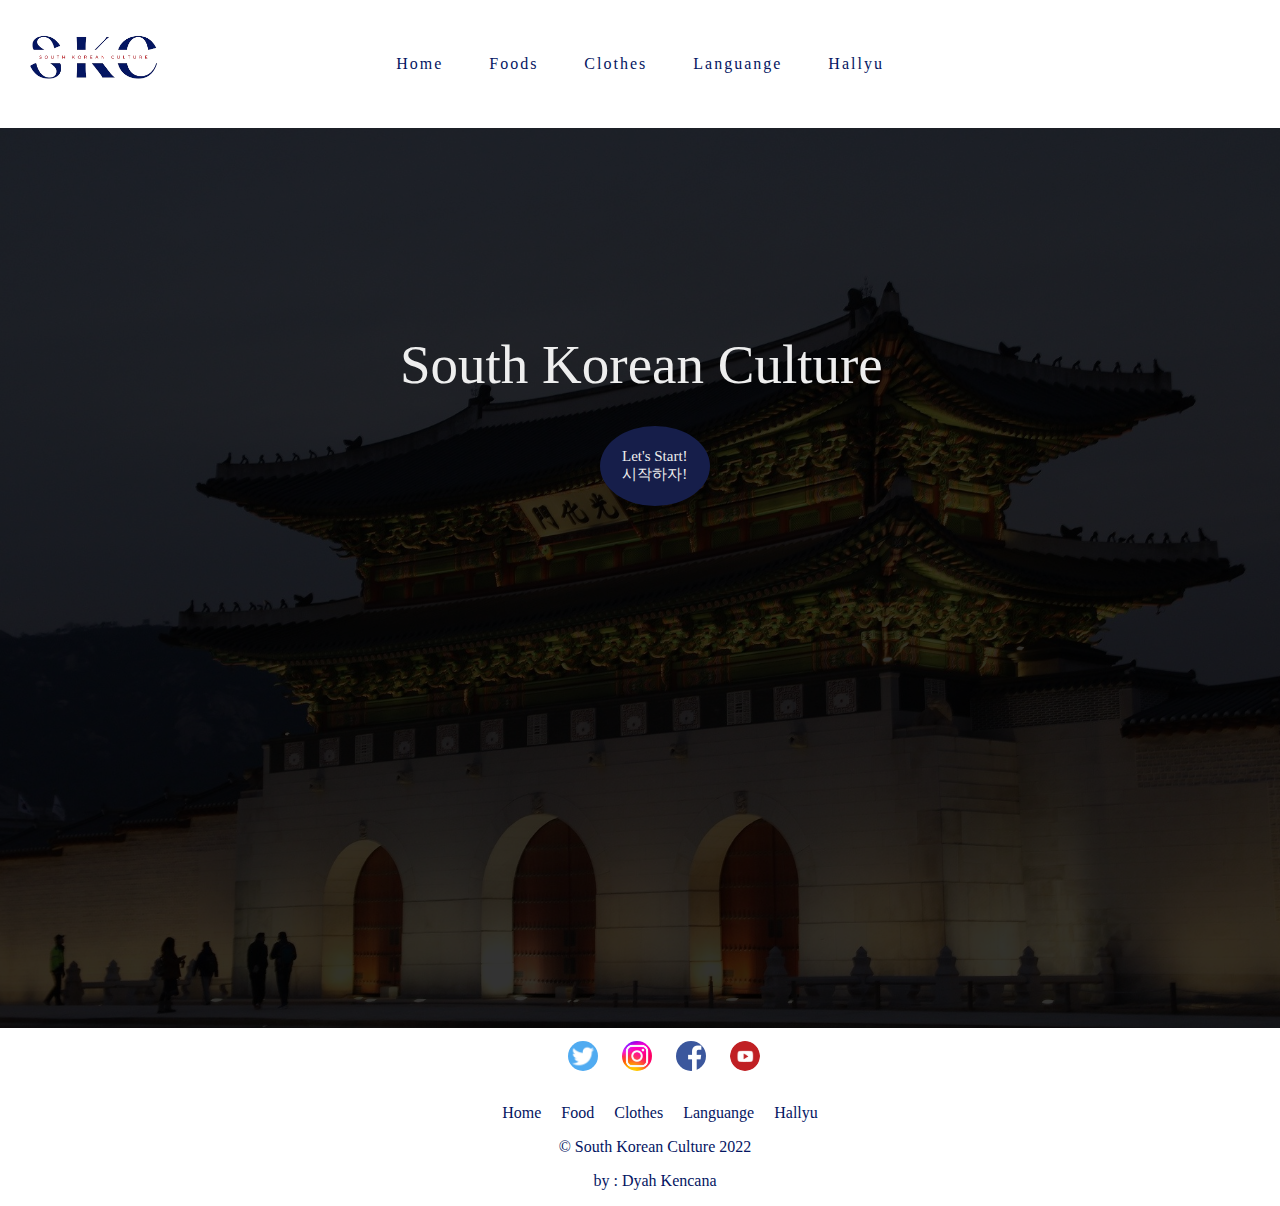
<file: index.html>
<!-- 
    Nama : Putu Dyah Kencana Dewi
    NIM : 2001020003
 -->


<!DOCTYPE html>
<html lang="en">
<head>
    <meta charset="UTF-8">
    <meta http-equiv="X-UA-Compatible" content="IE=edge">
    <meta name="viewport" content="width=device-width, initial-scale=1.0">
    <title>Korean Culture</title>
    <link href="./img/sk1-asli.jpg" rel="icon">
    <link rel="stylesheet" href="style.css">
</head>
<body>
    <header>
        <div class="menu-header">
        <div class="logo">
            <img src="./img/sk1.png" alt="Logo">
        </div>
        <div class="menu">
            <a href="index.html">Home</a>
            <a href="foods.html">Foods</a>
            <a href="clothes.html">Clothes</a>
            <a href="languange.html">Languange</a>
            <a href="hallyu.html">Hallyu</a>
        </div>
        </div>
    </header>
    <section class="main">
        <p>
            South Korean Culture
            <br>
        <span class="p2">
            <a href="foods.html"> 
            <button class="button">Let's Start!
                <br>
                시작하자!
            </button>
        </a>
        </span>
        </p>
    </section>
    <footer>
        <div class="closed-footer">
            <div class="logo-sosmed">
                <table>
                    <tr>
                        <td>
                            <a href="https://twitter.com/weareoneEXO?ref_src=twsrc%5Egoogle%7Ctwcamp%5Eserp%7Ctwgr%5Eauthor">
                            <img src="./img/twitter.jpg" alt="twitter">
                            </a>
                        </td>
                        <td>
                            <a href="https://www.instagram.com/saythename_17/">
                            <img src="./img/ig.jpg" alt="instagram">
                            </a>
                        </td>
                        <td>
                            <img src="./img/fb.jpg" alt="facebook">
                        </td>
                        <td>
                            <a href="https://www.youtube.com/watch?v=pU8Gu5aOWZ0">
                            <img src="./img/yt.jpg" alt="youtube">
                            </a>
                        </td>
                    </tr>
                </table>
            </div>
            <div class="footer-content">
                <ul>
                    <li><a href="./index.html">Home</a></li>
                    <li><a href="./foods.html">Food</a></li>
                    <li><a href="./clothes.htmll">Clothes</a></li>
                    <li><a href="./languange.htmltml">Languange</a></li>
                    <li><a href="./hallyu.htmll">Hallyu</a></li>
                </ul>
            </div>
            <div class="closed">
                <p>&copy; South Korean Culture 2022</p>
                <p class="dyah">by : Dyah Kencana</p>
            </div>
        </div>
    </footer>
</body>
</html>
</file>
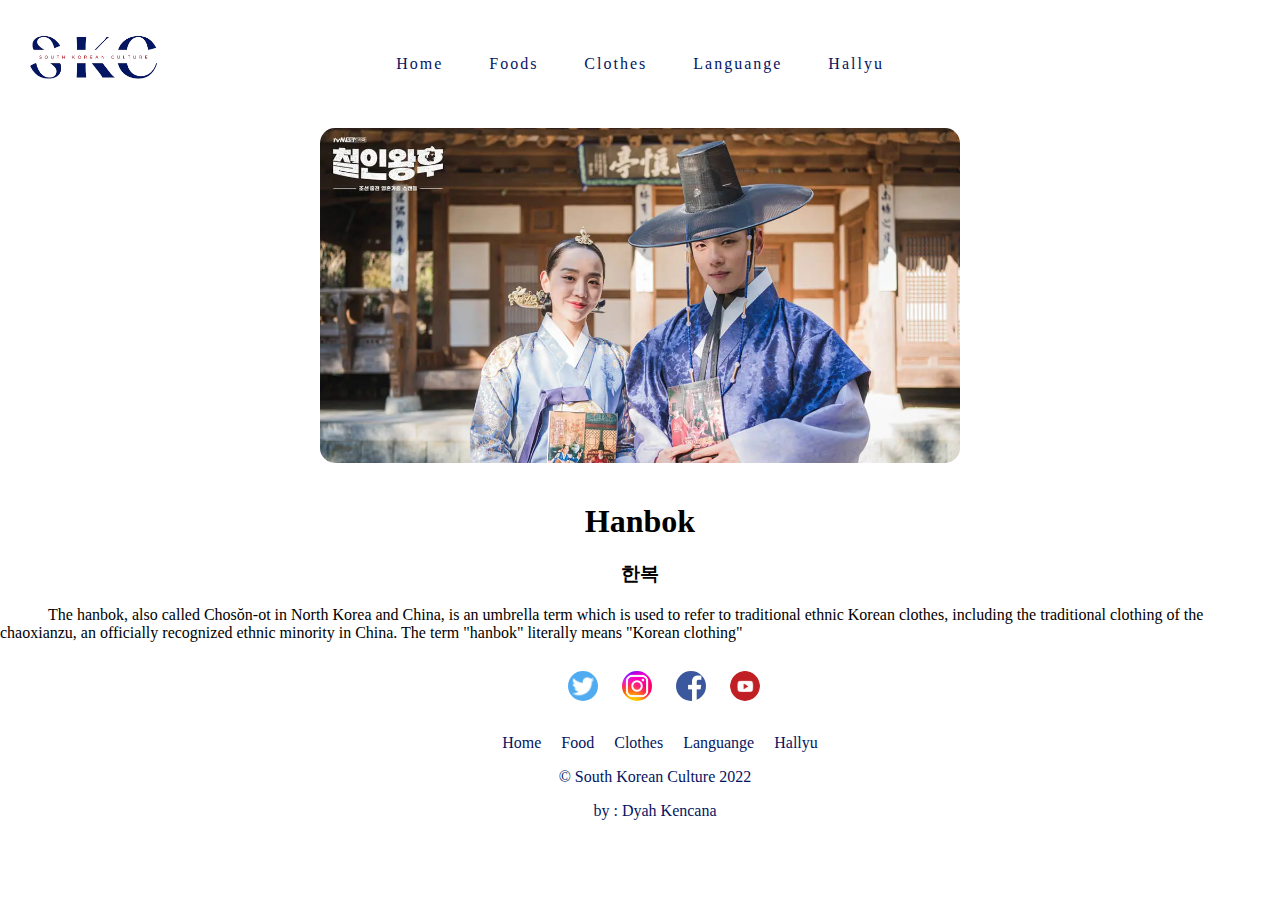
<file: clothes.html>
<!DOCTYPE html>
<html lang="en">
<head>
    <meta charset="UTF-8">
    <meta http-equiv="X-UA-Compatible" content="IE=edge">
    <meta name="viewport" content="width=device-width, initial-scale=1.0">
    <title>Korean Culture</title>
    <link href="./img/sk1-asli.jpg" rel="icon">
    <link rel="stylesheet" href="style.css">
</head>
<body>
    <header>
        <div class="menu-header">
        <div class="logo">
            <img src="./img/sk1.png" alt="Logo">
        </div>
        <div class="menu">
            <a href="index.html">Home</a>
            <a href="foods.html">Foods</a>
            <a href="clothes.html">Clothes</a>
            <a href="languange.html">Languange</a>
            <a href="hallyu.html">Hallyu</a>
        </div>
        </div>
    </header>
    <div class="clothes-content">
        <img src="./img/hanbok.jpg" alt="hanbok">
        <br>
        <h1><center>Hanbok</center></h1>
        <h3><center>한복</center></h3>
        <p>The hanbok, also called Chosŏn-ot in North Korea and China, is an umbrella term which is used to refer to traditional ethnic Korean clothes, including the traditional clothing of the chaoxianzu, an officially recognized ethnic minority in China. The term "hanbok" literally means "Korean clothing"</p>

    </div>

    <footer>
        <div class="closed-footer">
            <div class="logo-sosmed">
                <table>
                    <tr>
                        <td>
                            <a href="https://twitter.com/weareoneEXO?ref_src=twsrc%5Egoogle%7Ctwcamp%5Eserp%7Ctwgr%5Eauthor">
                            <img src="./img/twitter.jpg" alt="twitter">
                            </a>
                        </td>
                        <td>
                            <a href="https://www.instagram.com/saythename_17/">
                            <img src="./img/ig.jpg" alt="instagram">
                            </a>
                        </td>
                        <td>
                            <img src="./img/fb.jpg" alt="facebook">
                        </td>
                        <td>
                            <a href="https://www.youtube.com/watch?v=pU8Gu5aOWZ0">
                            <img src="./img/yt.jpg" alt="youtube">
                            </a>
                        </td>
                    </tr>
                </table>
            </div>
            <div class="footer-content">
                <ul>
                    <li><a href="./index.html">Home</a></li>
                    <li><a href="./foods.html">Food</a></li>
                    <li><a href="./clothes.htmll">Clothes</a></li>
                    <li><a href="./languange.htmltml">Languange</a></li>
                    <li><a href="./hallyu.htmll">Hallyu</a></li>
                </ul>
            </div>
            <div class="closed">
                <p>&copy; South Korean Culture 2022</p>
                <p class="dyah">by : Dyah Kencana</p>
            </div>
        </div>
    </footer>
    
</body>
</html>
</file>
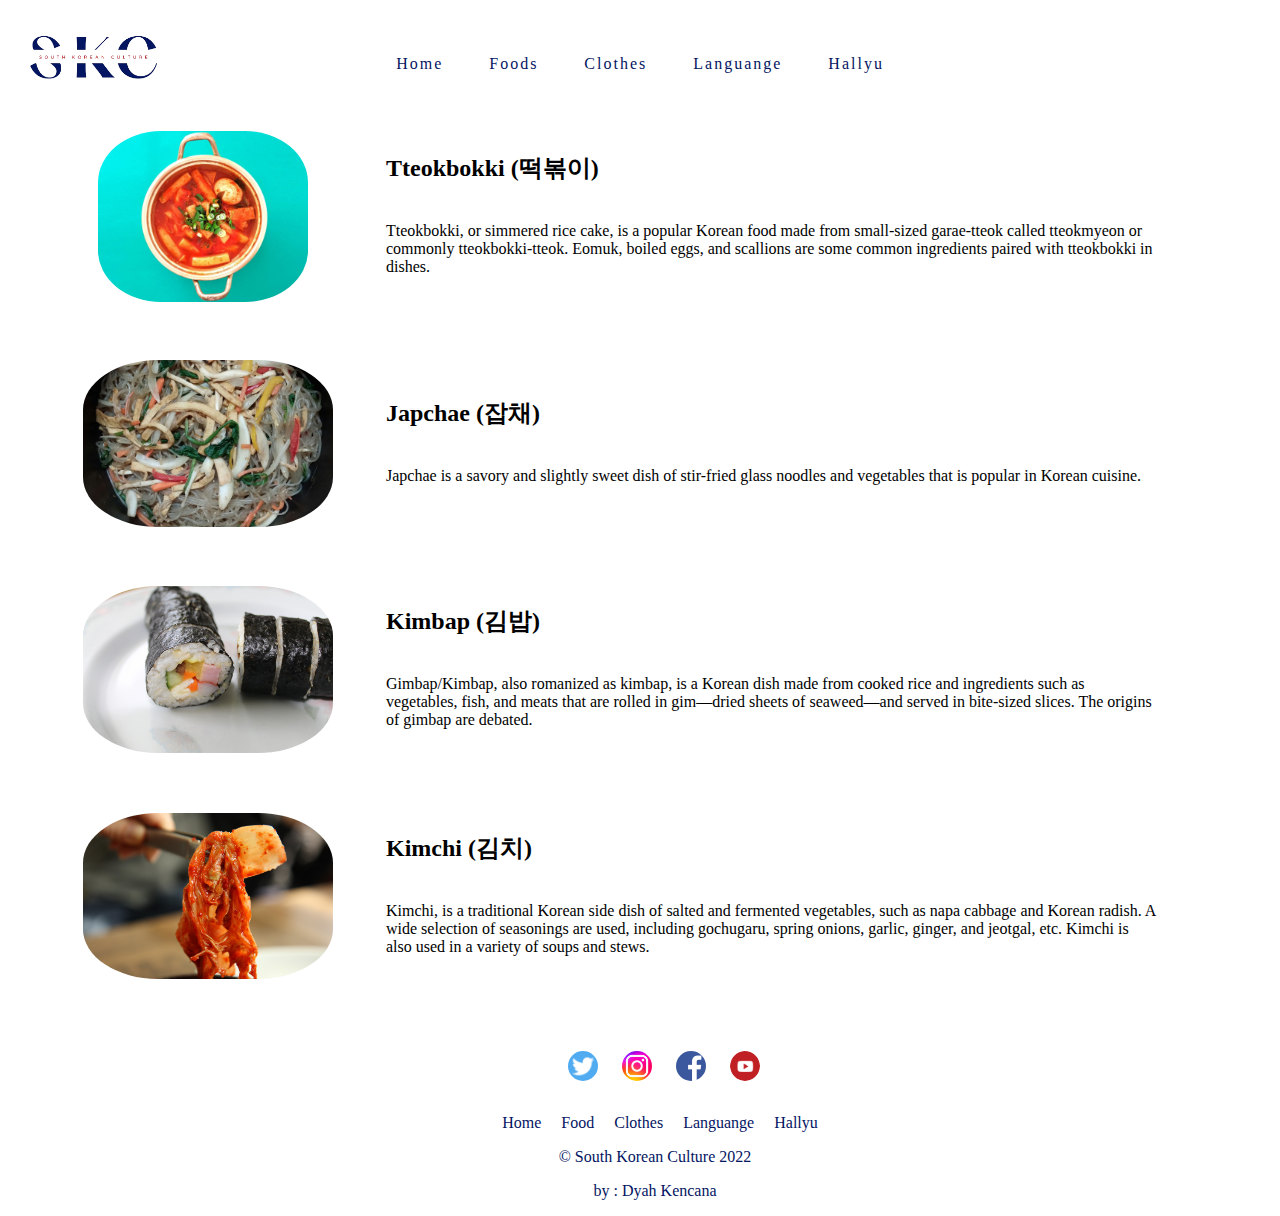
<file: foods.html>
<!DOCTYPE html>
<html lang="en">
<head>
    <meta charset="UTF-8">
    <meta http-equiv="X-UA-Compatible" content="IE=edge">
    <meta name="viewport" content="width=device-width, initial-scale=1.0">
    <title>Korean Culture</title>
    <link href="./img/sk1-asli.jpg" rel="icon">
    <link rel="stylesheet" href="style.css">
</head>
<body>
    <header>
        <div class="menu-header">
        <div class="logo">
            <img src="./img/sk1.png" alt="Logo">
        </div>
        <div class="menu">
            <a href="index.html">Home</a>
            <a href="foods.html">Foods</a>
            <a href="clothes.html">Clothes</a>
            <a href="languange.html">Languange</a>
            <a href="hallyu.html">Hallyu</a>
        </div>
        </div>
    </header>
    <div class="food-content">
        <!-- tbc untuk css ini -->
        <table>
            <tr>
                <td>
                    <img src="./img/tteok 1.jpg" 
                         alt="tteok" 
                         style="width: 210px; 
                         border-radius: 30%;
                         margin-bottom: 50px;
                         margin-left: 15px;">
                </td>
                <td class="text-td">
                    <h2>Tteokbokki (떡볶이)</h2>
                    <br>
                    Tteokbokki, or simmered rice cake, is a popular Korean food made from small-sized garae-tteok called tteokmyeon or commonly tteokbokki-tteok. Eomuk, boiled eggs, and scallions are some common ingredients paired with tteokbokki in dishes.
                </td>
            </tr>
            <tr>
                <td>
                    <img src="./img/japchae 1.jpg" 
                         alt="japchae" 
                         style="width: 250px; 
                         border-radius: 30%;
                         margin-bottom: 50px;"> 
                </td>
                <td class="text-td">
                    <h2>Japchae (잡채)</h2>
                    <br>
                    Japchae is a savory and slightly sweet dish of stir-fried glass noodles and vegetables that is popular in Korean cuisine.
                </td>
            </tr>
            <tr>
                <td>
                    <img src="./img/kimbap.jpg" 
                         alt="kimbap" 
                         style="width: 250px; 
                         border-radius: 30%;
                         margin-bottom: 50px;">
                </td>
                <td class="text-td">
                    <h2>Kimbap (김밥)</h2>
                    <br>
                    Gimbap/Kimbap, also romanized as kimbap, is a Korean dish made from cooked rice and ingredients such as vegetables, fish, and meats that are rolled in gim—dried sheets of seaweed—and served in bite-sized slices. The origins of gimbap are debated.
                </td>
            </tr>
            <tr>
                <td>
                    <img src="./img/kimchi.jpg" 
                         alt="kimchi" 
                         style="width: 250px; 
                         border-radius: 30%;
                         margin-bottom: 50px;">
                </td>
                <td class="text-td">
                    <h2>Kimchi (김치)</h2> 
                    <br>
                    Kimchi, is a traditional Korean side dish of salted and fermented vegetables, such as napa cabbage and Korean radish. A wide selection of seasonings are used, including gochugaru, spring onions, garlic, ginger, and jeotgal, etc. Kimchi is also used in a variety of soups and stews.
                </td>
            </tr>
        </table>
    </div>

    <footer>
        <div class="closed-footer">
            <div class="logo-sosmed">
                <table>
                    <tr>
                        <td>
                            <a href="https://twitter.com/weareoneEXO?ref_src=twsrc%5Egoogle%7Ctwcamp%5Eserp%7Ctwgr%5Eauthor">
                            <img src="./img/twitter.jpg" alt="twitter">
                            </a>
                        </td>
                        <td>
                            <a href="https://www.instagram.com/saythename_17/">
                            <img src="./img/ig.jpg" alt="instagram">
                            </a>
                        </td>
                        <td>
                            <img src="./img/fb.jpg" alt="facebook">
                        </td>
                        <td>
                            <a href="https://www.youtube.com/watch?v=pU8Gu5aOWZ0">
                            <img src="./img/yt.jpg" alt="youtube">
                            </a>
                        </td>
                    </tr>
                </table>
            </div>
            <div class="footer-content">
                <ul>
                    <li><a href="./index.html">Home</a></li>
                    <li><a href="./foods.html">Food</a></li>
                    <li><a href="./clothes.htmll">Clothes</a></li>
                    <li><a href="./languange.htmltml">Languange</a></li>
                    <li><a href="./hallyu.htmll">Hallyu</a></li>
                </ul>
            </div>
            <div class="closed">
                <p>&copy; South Korean Culture 2022</p>
                <p class="dyah">by : Dyah Kencana</p>
            </div>
        </div>
    </footer>
    
</body>
</html>
</file>
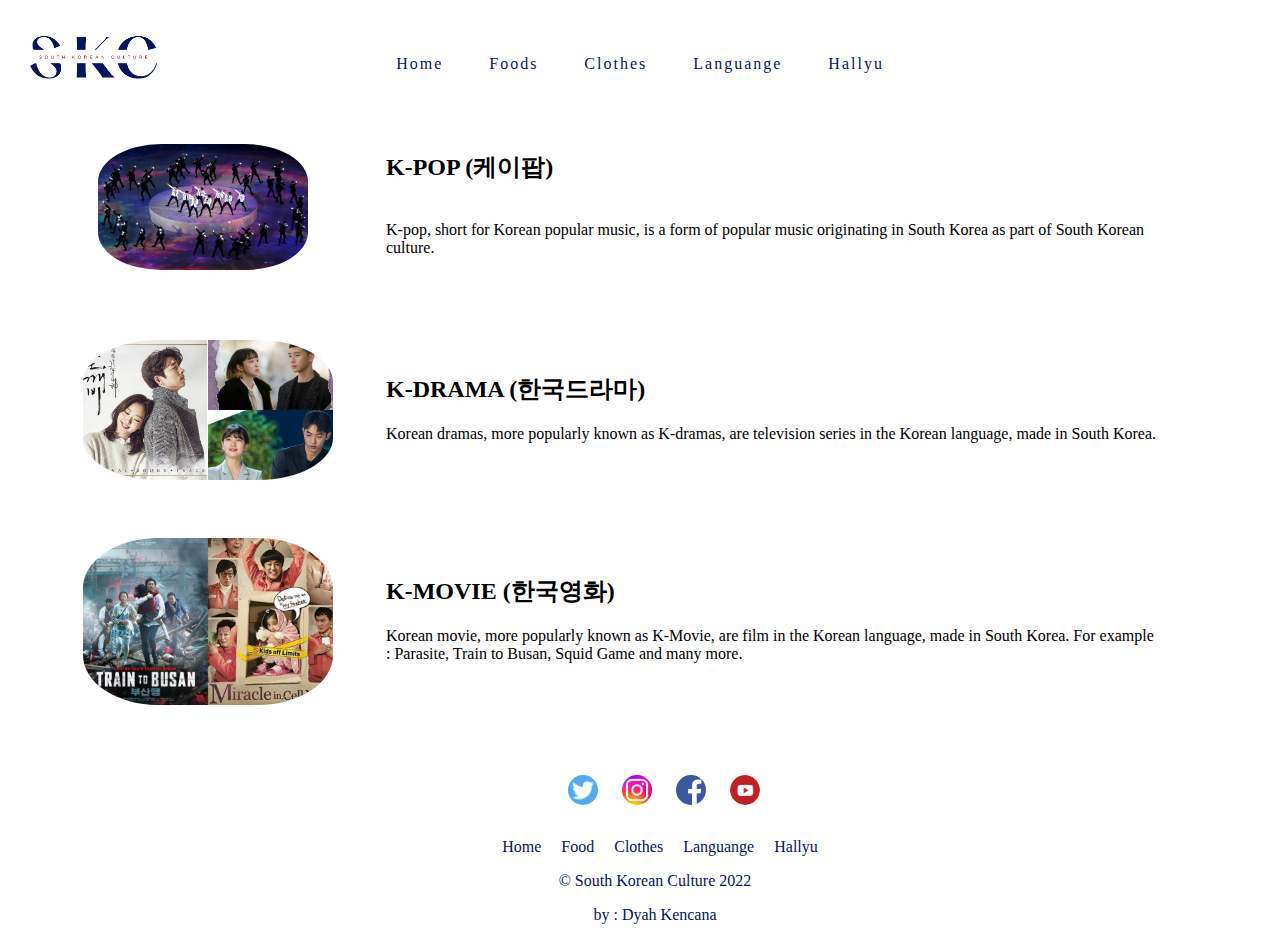
<file: hallyu.html>
<!DOCTYPE html>
<html lang="en">
<head>
    <meta charset="UTF-8">
    <meta http-equiv="X-UA-Compatible" content="IE=edge">
    <meta name="viewport" content="width=device-width, initial-scale=1.0">
    <title>Korean Culture</title>
    <link href="./img/sk1-asli.jpg" rel="icon">
    <link rel="stylesheet" href="style.css">
</head>
<body>
    <header>
        <div class="menu-header">
        <div class="logo">
            <img src="./img/sk1.png" alt="Logo">
        </div>
        <div class="menu">
            <a href="index.html">Home</a>
            <a href="foods.html">Foods</a>
            <a href="clothes.html">Clothes</a>
            <a href="languange.html">Languange</a>
            <a href="hallyu.html">Hallyu</a>
        </div>
        </div>
    </header>
    <div class="food-content">
        <!-- tbc untuk css ini -->
        <table>
            <tr>
                <td>
                    <img src="./img/exo.jpg" 
                         alt="exo" 
                         style="width: 210px; 
                         border-radius: 30%;
                         margin-bottom: 50px;
                         margin-left: 15px;">
                </td>
                <td class="text-td">
                    <h2>K-POP (케이팝)</h2>
                    <br>
                    K-pop, short for Korean popular music, is a form of popular music originating in South Korea as part of South Korean culture. 
                </td>
            </tr>
            <tr>
                <td>
                    <img src="./img/kdrama.jpg" 
                         alt="japchae" 
                         style="width: 250px; 
                         border-radius: 30%;
                         margin-bottom: 50px;"> 
                </td>
                <td class="text-td">
                    <h2>K-DRAMA (한국드라마)</h2>
                    Korean dramas, more popularly known as K-dramas, are television series in the Korean language, made in South Korea.
                </td>
            </tr>
            <tr>
                <td>
                    <img src="./img/kmovie.jpg" 
                         alt="kimbap" 
                         style="width: 250px; 
                         border-radius: 30%;
                         margin-bottom: 50px;">
                </td>
                <td class="text-td">
                    <h2>K-MOVIE (한국영화)</h2>
                    Korean movie, more popularly known as K-Movie, are film in the Korean language, made in South Korea. For example : Parasite, Train to Busan, Squid Game and many more.
                </td>
            </tr>
        </table>
    </div>
    
    <footer>
        <div class="closed-footer">
            <div class="logo-sosmed">
                <table>
                    <tr>
                        <td>
                            <a href="https://twitter.com/weareoneEXO?ref_src=twsrc%5Egoogle%7Ctwcamp%5Eserp%7Ctwgr%5Eauthor">
                            <img src="./img/twitter.jpg" alt="twitter">
                            </a>
                        </td>
                        <td>
                            <a href="https://www.instagram.com/saythename_17/">
                            <img src="./img/ig.jpg" alt="instagram">
                            </a>
                        </td>
                        <td>
                            <img src="./img/fb.jpg" alt="facebook">
                        </td>
                        <td>
                            <a href="https://www.youtube.com/watch?v=pU8Gu5aOWZ0">
                            <img src="./img/yt.jpg" alt="youtube">
                            </a>
                        </td>
                    </tr>
                </table>
            </div>
            <div class="footer-content">
                <ul>
                    <li><a href="./index.html">Home</a></li>
                    <li><a href="./foods.html">Food</a></li>
                    <li><a href="./clothes.htmll">Clothes</a></li>
                    <li><a href="./languange.htmltml">Languange</a></li>
                    <li><a href="./hallyu.htmll">Hallyu</a></li>
                </ul>
            </div>
            <div class="closed">
                <p>&copy; South Korean Culture 2022</p>
                <p class="dyah">by : Dyah Kencana</p>
            </div>
        </div>
    </footer>
</body>
</html>
</file>
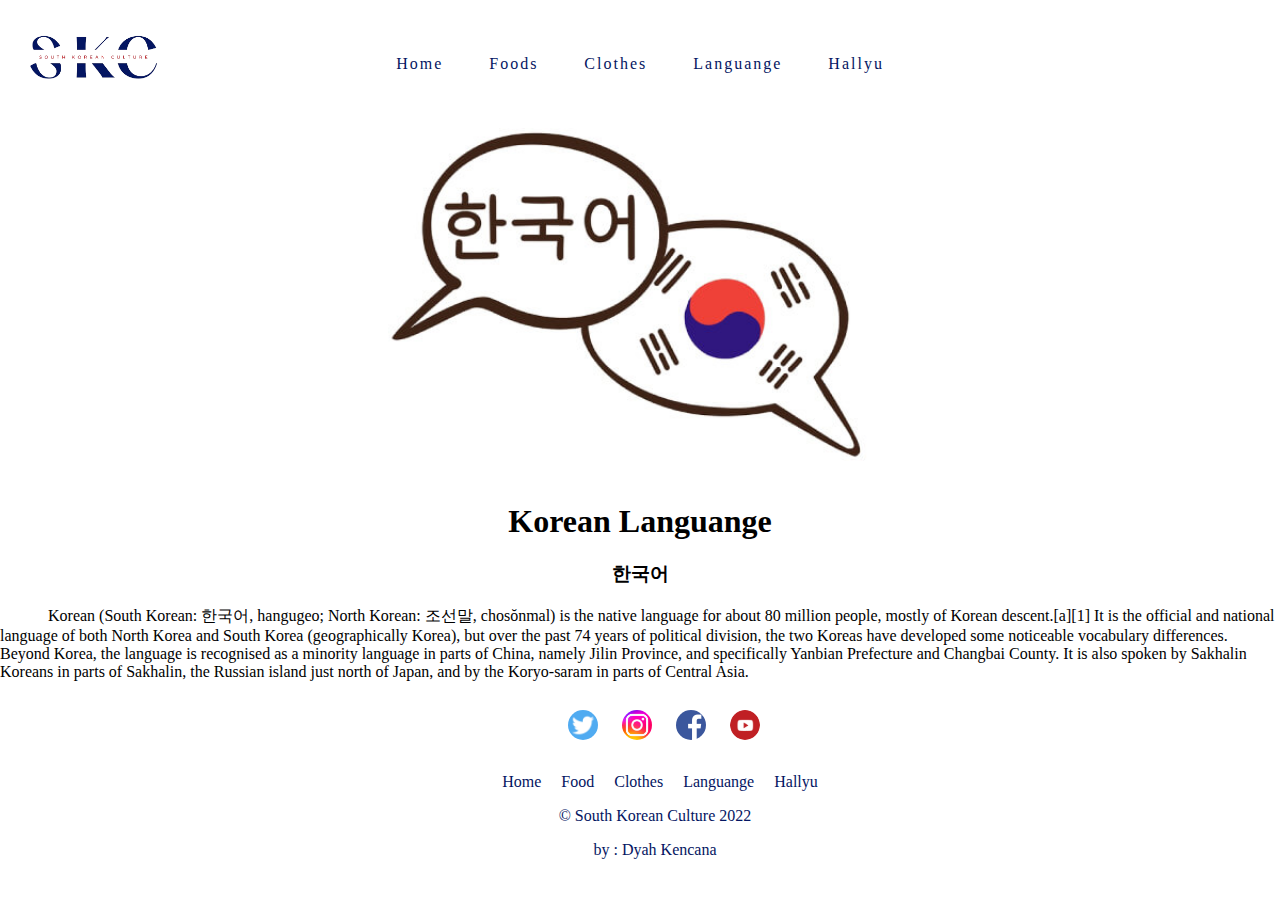
<file: languange.html>
<!DOCTYPE html>
<html lang="en">
<head>
    <meta charset="UTF-8">
    <meta http-equiv="X-UA-Compatible" content="IE=edge">
    <meta name="viewport" content="width=device-width, initial-scale=1.0">
    <title>Korean Culture</title>
    <link href="./img/sk1-asli.jpg" rel="icon">
    <link rel="stylesheet" href="style.css">
</head>
<body>
    <header>
        <div class="menu-header">
        <div class="logo">
            <img src="./img/sk1.png" alt="Logo">
        </div>
        <div class="menu">
            <a href="index.html">Home</a>
            <a href="foods.html">Foods</a>
            <a href="clothes.html">Clothes</a>
            <a href="languange.html">Languange</a>
            <a href="hallyu.html">Hallyu</a>
        </div>
        </div>
    </header>
    <div class="clothes-content">
        <img src="./img/hangeul2.jpg" alt="hangeul2">
        <br>
        <h1><center>Korean Languange</center></h1>
        <h3><center>한국어</center></h3>
        <p>
            Korean (South Korean: 한국어, hangugeo; North Korean: 조선말, chosŏnmal) is the native language for about 80 million people, mostly of Korean descent.[a][1] It is the official and national language of both North Korea and South Korea (geographically Korea), but over the past 74 years of political division, the two Koreas have developed some noticeable vocabulary differences. Beyond Korea, the language is recognised as a minority language in parts of China, namely Jilin Province, and specifically Yanbian Prefecture and Changbai County. It is also spoken by Sakhalin Koreans in parts of Sakhalin, the Russian island just north of Japan, and by the Koryo-saram in parts of Central Asia.
        </p>

    </div>

    <footer>
        <div class="closed-footer">
            <div class="logo-sosmed">
                <table>
                    <tr>
                        <td>
                            <a href="https://twitter.com/weareoneEXO?ref_src=twsrc%5Egoogle%7Ctwcamp%5Eserp%7Ctwgr%5Eauthor">
                            <img src="./img/twitter.jpg" alt="twitter">
                            </a>
                        </td>
                        <td>
                            <a href="https://www.instagram.com/saythename_17/">
                            <img src="./img/ig.jpg" alt="instagram">
                            </a>
                        </td>
                        <td>
                            <img src="./img/fb.jpg" alt="facebook">
                        </td>
                        <td>
                            <a href="https://www.youtube.com/watch?v=pU8Gu5aOWZ0">
                            <img src="./img/yt.jpg" alt="youtube">
                            </a>
                        </td>
                    </tr>
                </table>
            </div>
            <div class="footer-content">
                <ul>
                    <li><a href="./index.html">Home</a></li>
                    <li><a href="./foods.html">Food</a></li>
                    <li><a href="./clothes.htmll">Clothes</a></li>
                    <li><a href="./languange.htmltml">Languange</a></li>
                    <li><a href="./hallyu.htmll">Hallyu</a></li>
                </ul>
            </div>
            <div class="closed">
                <p>&copy; South Korean Culture 2022</p>
                <p class="dyah">by : Dyah Kencana</p>
            </div>
        </div>
    </footer>
    
</body>
</html>
</file>
<file: style.css>
/* untuk index / home */
body{
    margin: 0;
    padding: 0;
    font-family: Georgia, 'Times New Roman', Times, serif;
}

header .logo img{
    width: 10%;
    height: 10%;
    margin-left: 30px;
    margin-top: 25px;
    margin-bottom: 10px;
}

header .menu {
    text-align: center;
    letter-spacing: 2px;
    word-spacing: 40px;
    margin-top: -45px;
    margin-bottom: 55px;
}

header .menu a{
    text-decoration: none;
    color: #041562;
}

header .menu a:hover{
    color: #DA1212;
}

.main p {
    color: #EEEEEE;
    font-size: 55px;
    font-family: Georgia, 'Times New Roman', Times, serif;
    position: absolute;
    top: 150px;
    left: 400px;
    font-weight: 500;
}

.p2{
    font-size: 33px;
    left: 20px;
    margin-left: 200px;
}

.button{
    background-color: #161e4a;
    color: #EEEEEE;
    padding: 22px 22px;
    border: none;
    text-align: center;
    border-radius: 50%;
    font-size: 15px;
    margin-top: 30px;
    font-family: Georgia, 'Times New Roman', Times, serif;
}

.button:hover{
    background-color: #111738;
}
.main {
    position: relative;
    background-color: #000;
    width: auto;
    height: 100vh;
}

.main::before{
    background-image: url(./img/sk\ bg.jpg);
    background-size: cover;
    background-position: center bottom;
    width: auto;
    height: 100vh;
    content: ' ';
    display: block;
    width: 100%;
    height: 100%;
    opacity: 0.2;
}

/* untuk foods.html page */

.food-content {
    display: grid;
    margin-left: 80px;
}

.text-td {
    padding-right: 10%;
    padding-left: 50px;
    padding-bottom: 80px;
}

/* untuk clothes.html page */
.clothes-content img{
    width: 50%;
    margin-left: 25%;
    border-radius: 15px;
    display: block;
}

.clothes-content p{
    text-indent: 0.5in;
}

/* untuk footer */
.logo-sosmed img{
    width: 30px;
    height: 30px;
    border-radius: 50%;
    margin-right: 20px;
}

.logo-sosmed{
    margin-left: 555px;
    padding: 10px 10px
}

.footer-content li, ul{
    list-style: none;
    display: flex;
    justify-content: center;
    padding-left: 20px;
}

.footer-content a{
    text-decoration: none;
    color: #041562;
}

.footer-content a:hover{
    color: #DA1212;
}

.closed p{
    text-align: center;
    margin-left: 30px;
    color: #041562;
}
</file>
